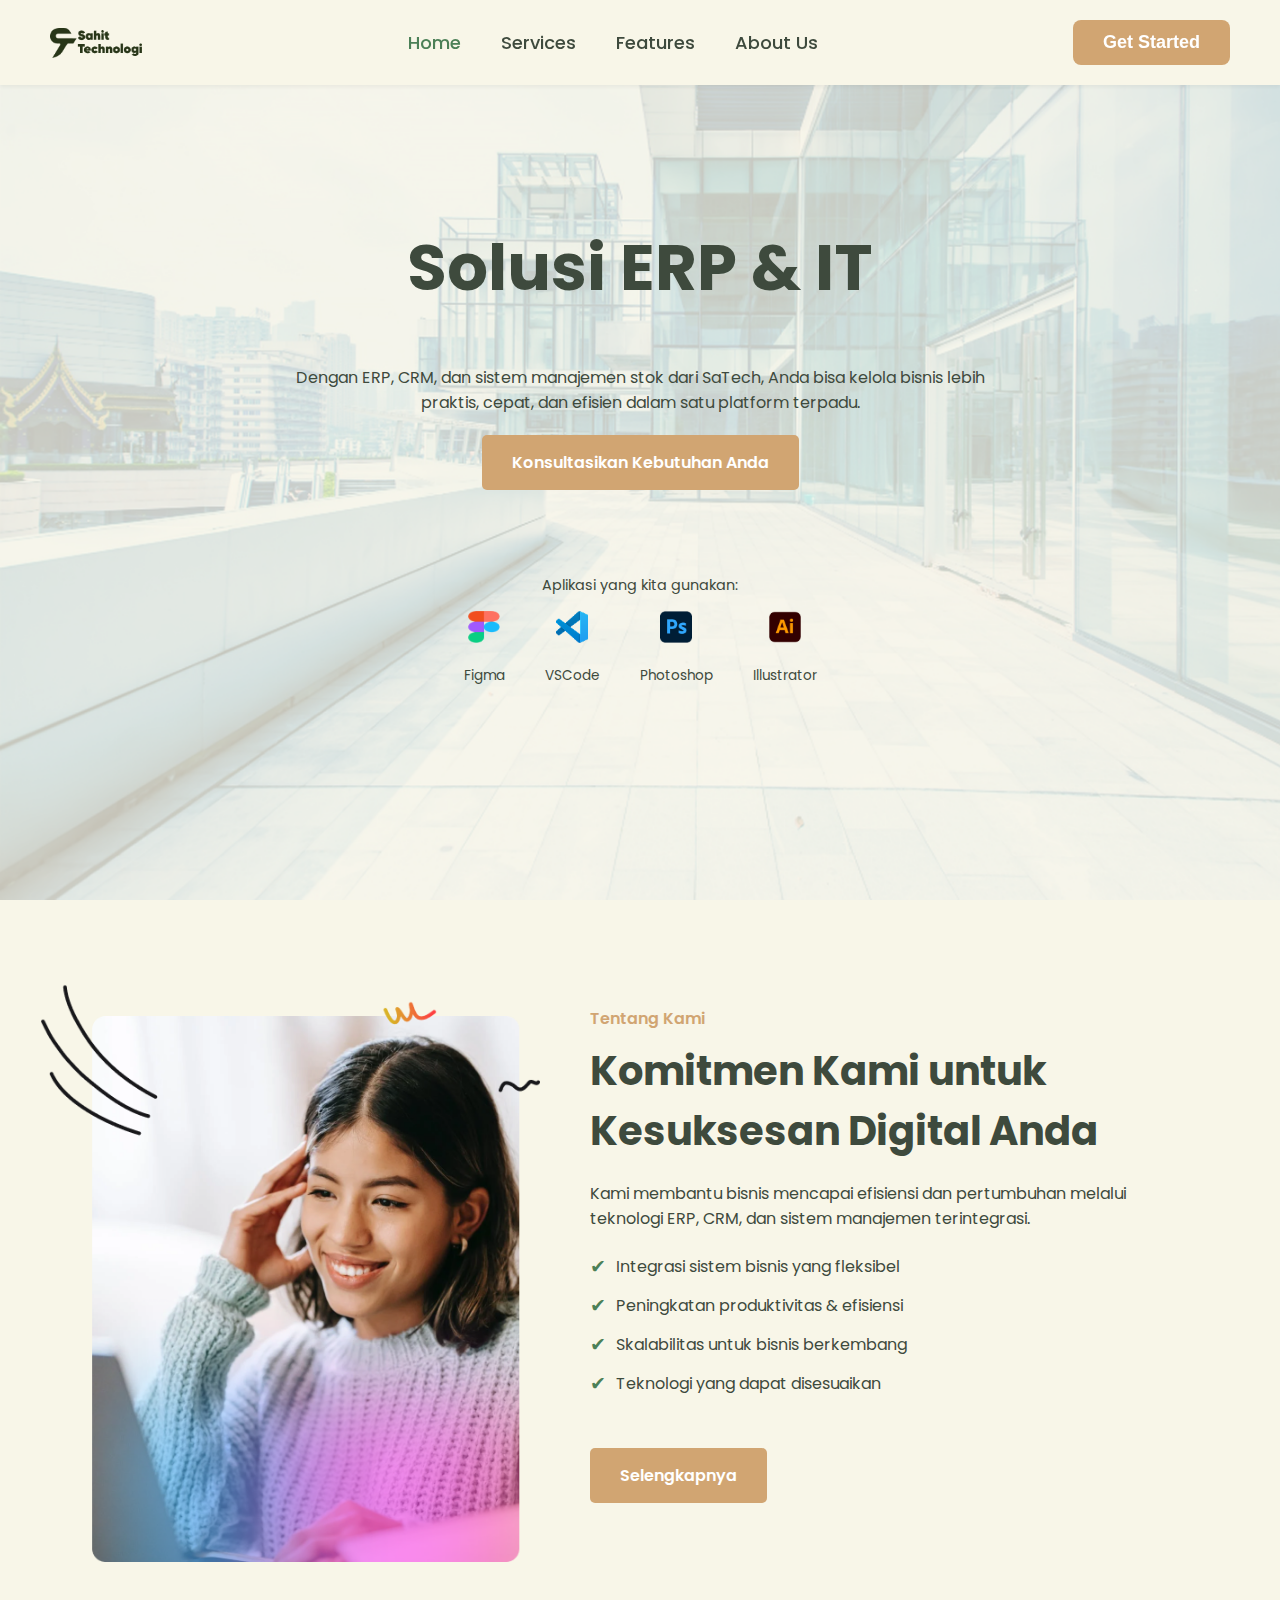
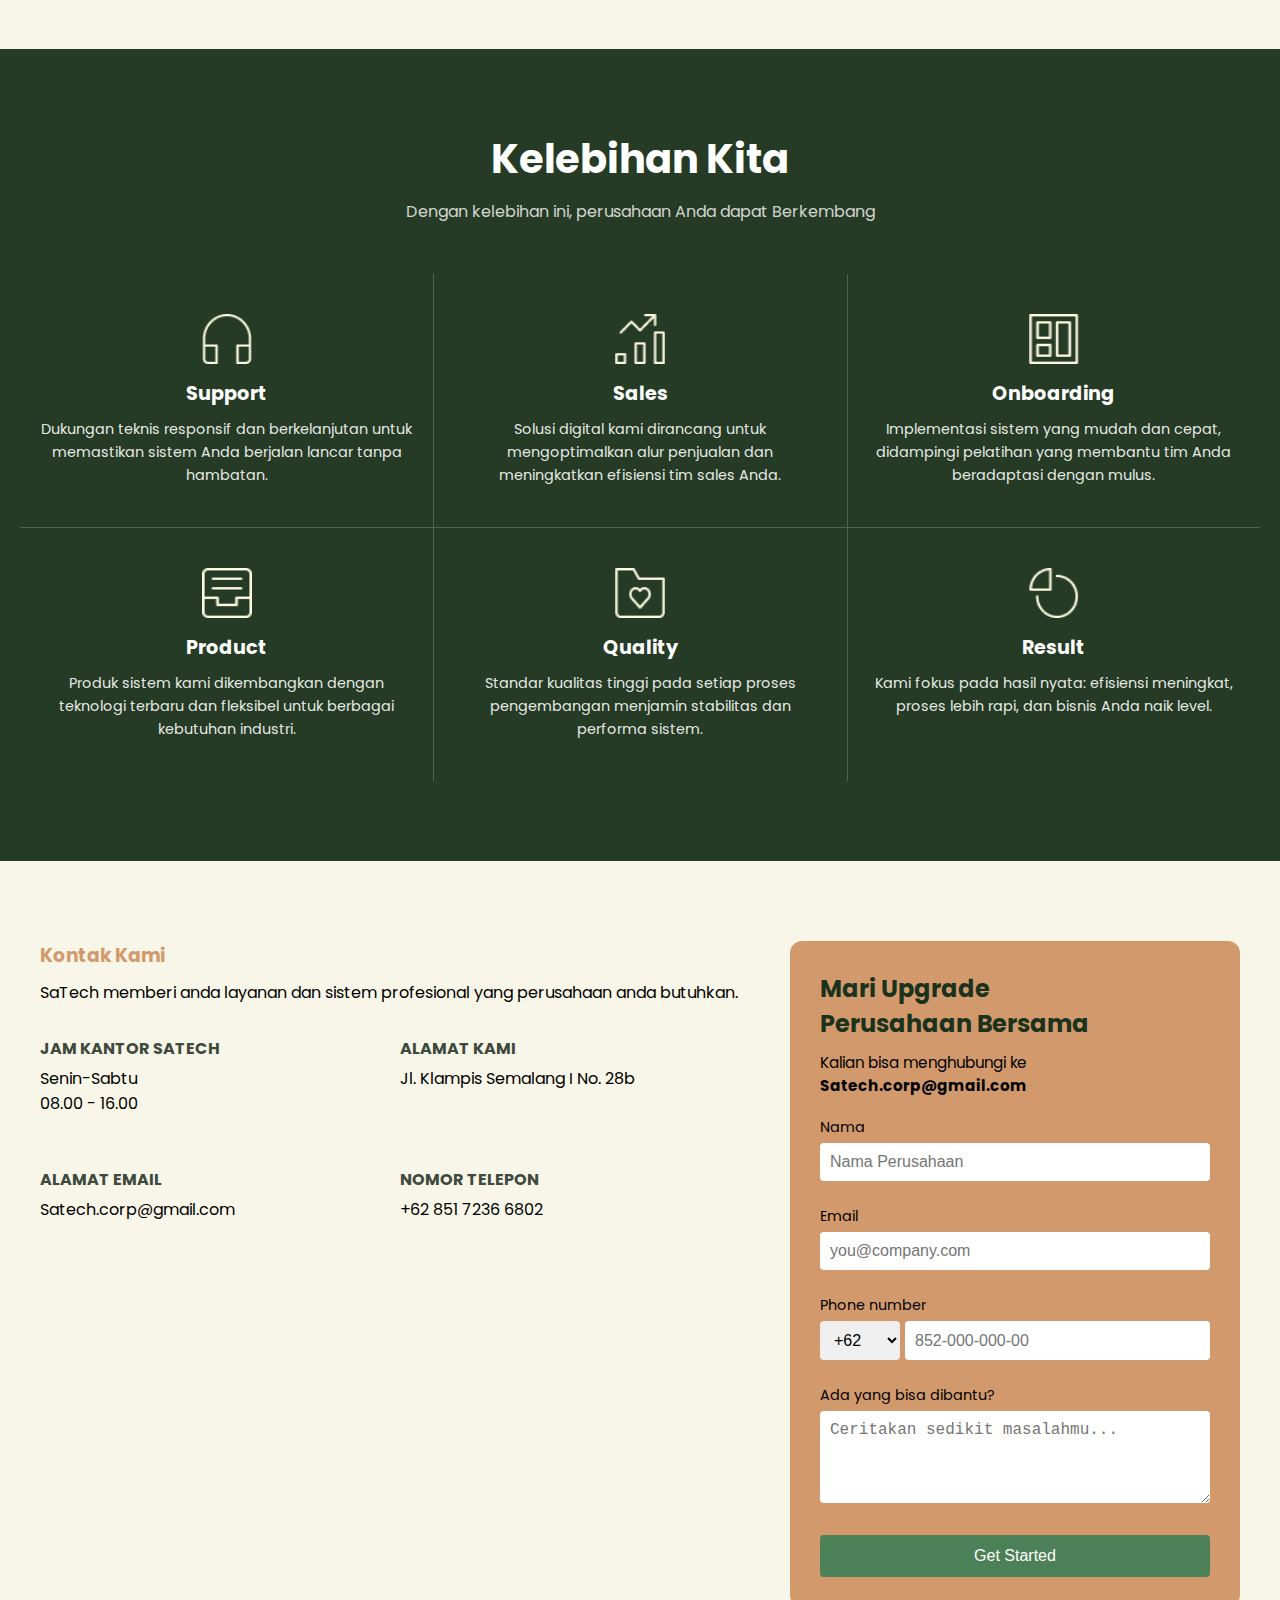
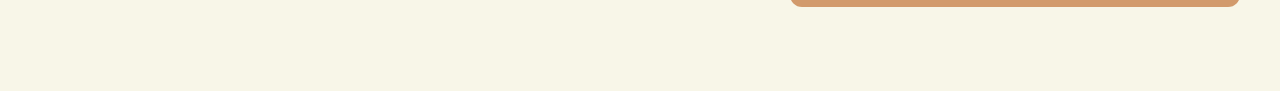
<file: docs/index.html>
<!DOCTYPE html>
<html lang="id">
<head>
    <meta charset="UTF-8">
    <meta name="viewport" content="width=device-width, initial-scale=1.0">
    <title>Sahit Technologi</title>
    <link rel="preconnect" href="https://fonts.googleapis.com">
    <link rel="preconnect" href="https://fonts.gstatic.com" crossorigin>
    <link href="https://fonts.googleapis.com/css2?family=Poppins:wght@400;500;700&display=swap" rel="stylesheet">
    <link rel="stylesheet" href="/HOME/css/home.css">
</head>

<body>
    <nav class="navbar">
        <div class="navbar-container">
            <div class="navbar-logo">
                <img src="/HOME/images/logo headbar.png" alt="Sahit Technologi Logo">
            </div>

            <ul class="navbar-menu">
                <li><a href="#" class="active"> Home </a></li>
                <li><a href="#"> Services </a></li>
                <li><a href="#"> Features </a></li>
                <li><a href="#"> About Us </a></li>
            </ul>
            <button class="get-started-btn"> Get Started </button>
        </div>
    </nav>

    <header class="hero-header">
    <div class="hero-content">
        <h1>Solusi ERP & IT</h1>
        <p>Dengan ERP, CRM, dan sistem manajemen stok dari SaTech, Anda bisa kelola bisnis lebih praktis, cepat, dan efisien dalam satu platform terpadu.</p>
        <a href="#" class="btn-consult">Konsultasikan Kebutuhan Anda</a>

        <div class="application-used">
            <span>Aplikasi yang kita gunakan:</span>
            <div class="app-icons">
                <div class="app-item">
                    <img src="/HOME/images/logo figma.png" alt="Figma Icon">
                    <span>Figma</span>
                </div>
            <div class="app-item">
                <img src="/HOME/images/logo vscode.png" alt="VSCode Icon">
                <span>VSCode</span>
            </div>
            <div class="app-item">
                <img src="/HOME/images/logo photoshop.png" alt="Photoshop Icon">
                <span>Photoshop</span>
            </div>
            <div class="app-item">
                <img src="/HOME/images/logo illustrator.png" alt="Illustrator Icon">
                <span>Illustrator</span>
            </div>
            </div>
        </div>
    </div>
    </header>

    <section class="about-section">
        <div class="about-container">
            <div class="about-image">
                <img src="/HOME/images/gambar tentang kami.png" alt="Tentang Kami">
            </div>

            <div class="about-text">
                <h4 class="about-subtitle"> Tentang Kami </h4>
                <h2 class="about-title"> Komitmen Kami untuk Kesuksesan Digital Anda </h2>
                <p class="about-description">
                    Kami membantu bisnis mencapai efisiensi dan pertumbuhan melalui teknologi ERP, CRM, dan sistem manajemen terintegrasi.
                </p>
                <ul class="about-list">
                    <li>Integrasi sistem bisnis yang fleksibel</li>
                    <li>Peningkatan produktivitas & efisiensi</li>
                    <li>Skalabilitas untuk bisnis berkembang</li>
                    <li>Teknologi yang dapat disesuaikan</li>
                </ul>
                <a href="#" class="btn-consult">Selengkapnya</a>
            </div>
        </div>
    </section>

    <section class="benefit-section">
        <h2 class="benefit-title">Kelebihan Kita</h2>
        <p class="benefit-subtitle">Dengan kelebihan ini, perusahaan Anda dapat Berkembang</p>

        <div class="benefit-grid">
            <div class="benefit-item">
                <img src="/HOME/images/headphones-3 1.png" alt="Support">
                <h4>Support</h4>
                <p>Dukungan teknis responsif dan berkelanjutan untuk memastikan sistem Anda berjalan lancar tanpa hambatan.</p>
            </div>
            <div class="benefit-item">
                <img src="/HOME/images/sales icon.png" alt="Sales">
                <h4>Sales</h4>
                <p>Solusi digital kami dirancang untuk mengoptimalkan alur penjualan dan meningkatkan efisiensi tim sales Anda.</p>
            </div>
            <div class="benefit-item">
                <img src="/HOME/images/onboarding icon.png" alt="Onboarding">
                <h4>Onboarding</h4>
                <p>Implementasi sistem yang mudah dan cepat, didampingi pelatihan yang membantu tim Anda beradaptasi dengan mulus.</p>
            </div>
            <div class="benefit-item">
                <img src="/HOME/images/product icon.png" alt="Product">
                <h4>Product</h4>
                <p>Produk sistem kami dikembangkan dengan teknologi terbaru dan fleksibel untuk berbagai kebutuhan industri.</p>
            </div>
            <div class="benefit-item">
                <img src="/HOME/images/qualiti icon.png" alt="Quality">
                <h4>Quality</h4>
                <p>Standar kualitas tinggi pada setiap proses pengembangan menjamin stabilitas dan performa sistem.</p>
            </div>
            <div class="benefit-item">
                <img src="/HOME/images/result icon.png" alt="Result">
                <h4>Result</h4>
                <p>Kami fokus pada hasil nyata: efisiensi meningkat, proses lebih rapi, dan bisnis Anda naik level.</p>
            </div>
        </div>
    </section>

    <section class="contact-section">
        <div class="contact-container">

            <div class="contact-info">
                <h3>Kontak Kami</h3>
                <p>SaTech memberi anda layanan dan sistem profesional yang perusahaan anda butuhkan.</p>

                <div class="info-grid">
                    <div>
                        <strong>JAM KANTOR SATECH</strong>
                        <p>Senin-Sabtu<br>08.00 - 16.00</p>
                    </div>
                    <div>
                        <strong>ALAMAT KAMI</strong>
                        <p>Jl. Klampis Semalang I No. 28b</p>
                    </div>
                    <div>
                        <strong>ALAMAT EMAIL</strong>
                    <p>Satech.corp@gmail.com</p>
                </div>
                <div>
                    <strong>NOMOR TELEPON</strong>
                    <p>+62 851 7236 6802</p>
                </div>
            </div>
        </div>

        <div class="contact-form">
            <h2>Mari Upgrade <br> Perusahaan Bersama</h2>
            <p>Kalian bisa menghubungi ke <strong>Satech.corp@gmail.com</strong></p>

            <form>
                <label>Nama</label>
                <input type="text" placeholder="Nama Perusahaan">

                <label>Email</label>
                <input type="email" placeholder="you@company.com">

                <label>Phone number</label>
                <div class="phone-input">
                    <select>
                        <option value="+62">+62</option>
                    </select>
                    <input type="text" placeholder="852-000-000-00">
                </div>

                <label>Ada yang bisa dibantu?</label>
                <textarea rows="4" placeholder="Ceritakan sedikit masalahmu..."></textarea>

                <button type="submit" class="btn-submit">Get Started</button>
            </form>
        </div>

        </div>
    </section>

                    </div>
                </div>
            </div>
        </div>
    </section>
</body>
</html>
</file>
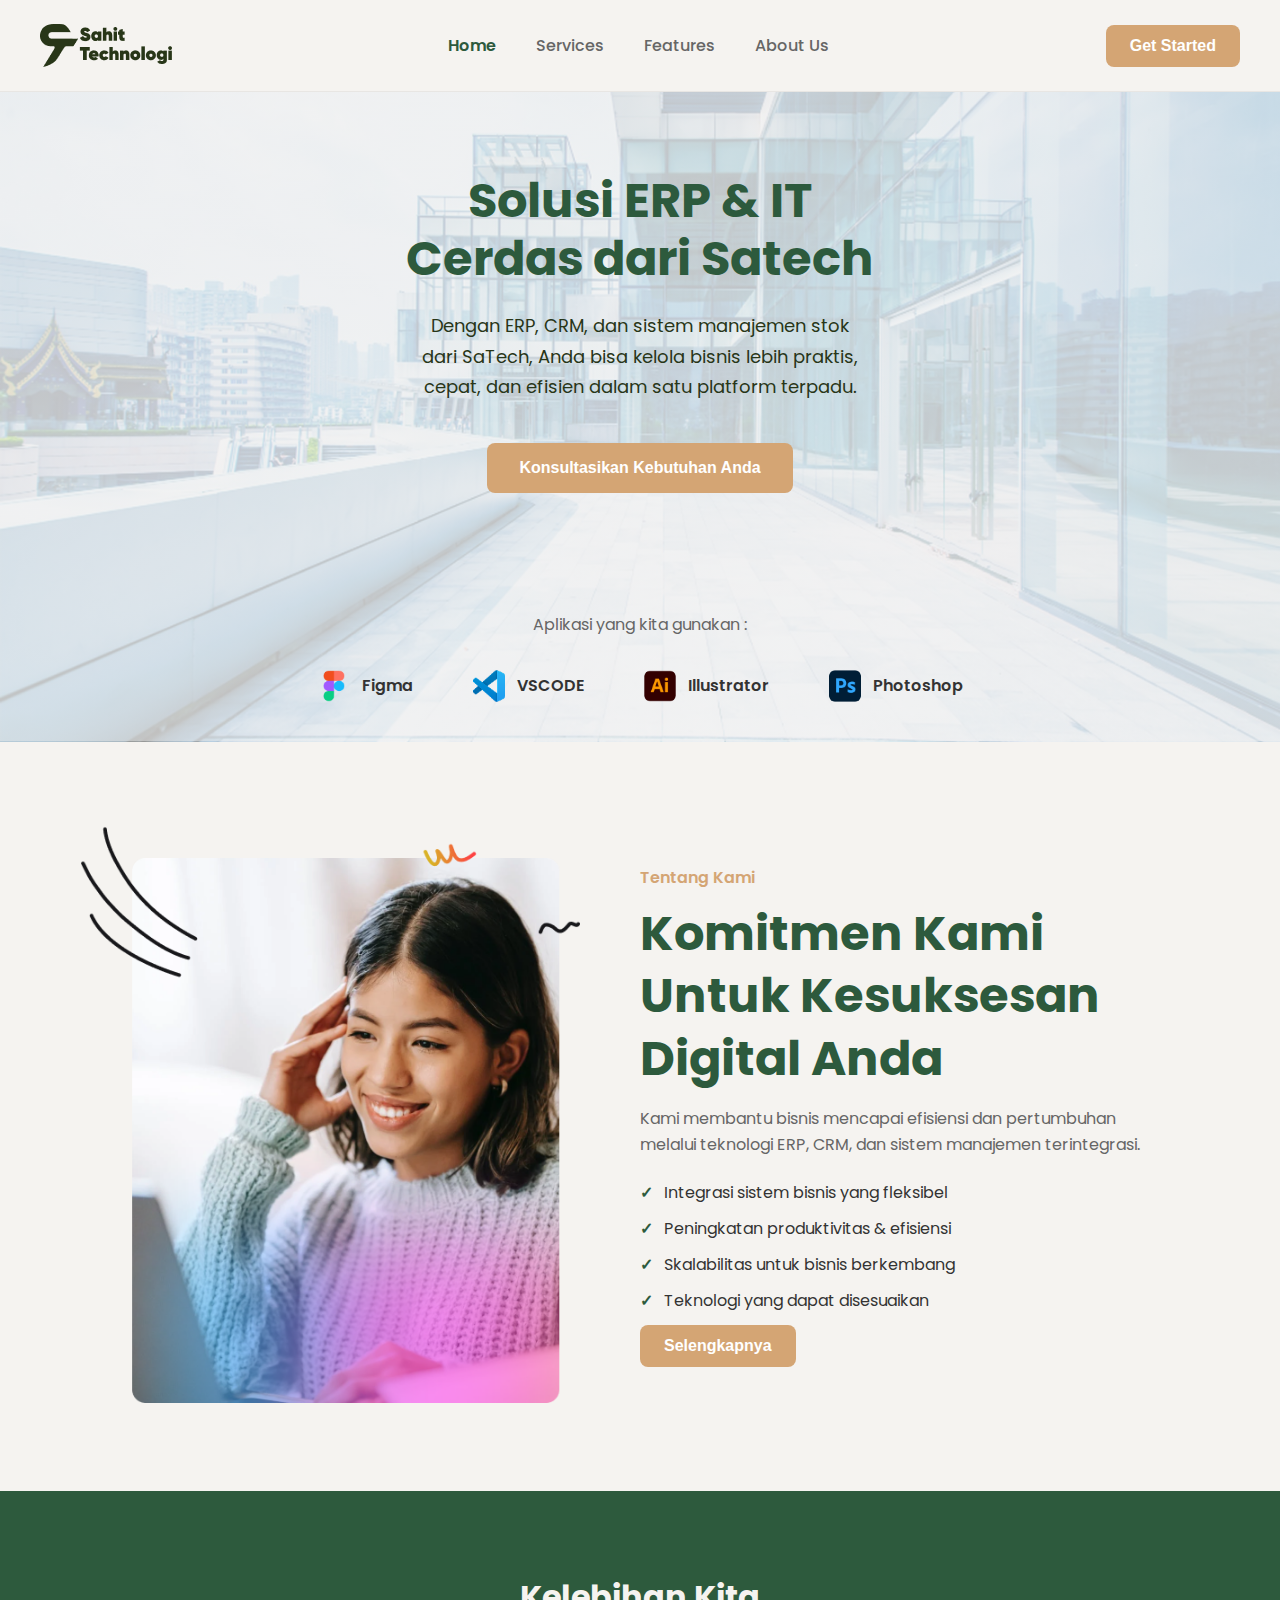
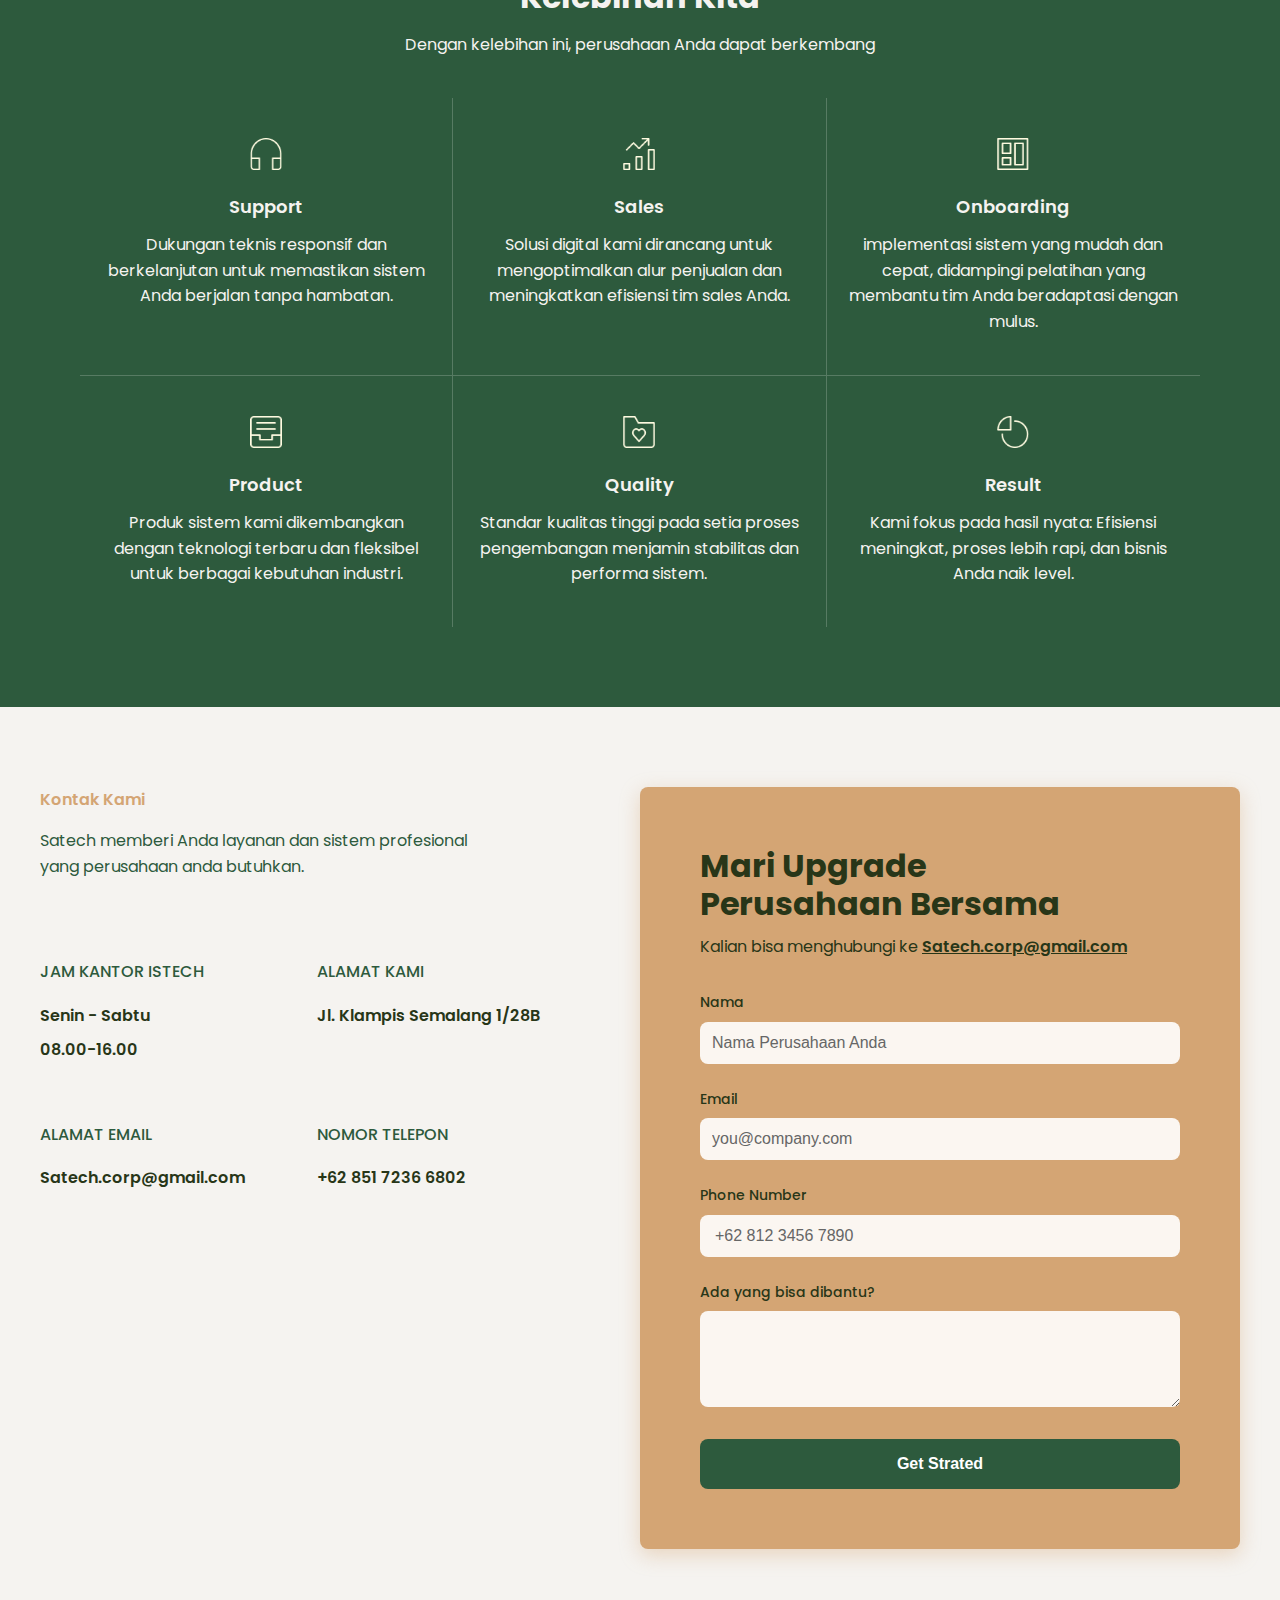
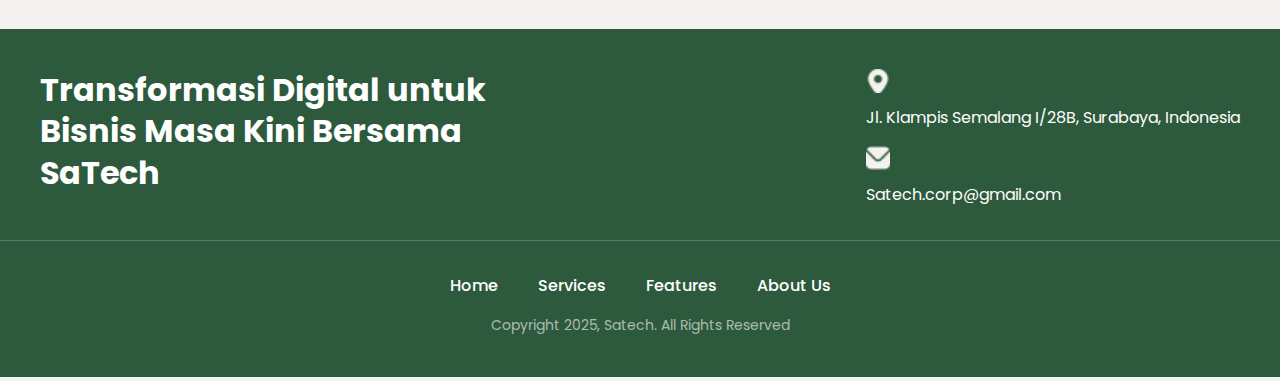
<file: HOME/home.html>
<!DOCTYPE html>
<html lang="id">
<head>
    <meta charset="UTF-8">
    <meta name="viewport" content="width=device-width, initial-scale=1.0">
    <title>Sahit Technologi</title>
    <link rel="stylesheet" href="home css.css">
    <link href="https://fonts.googleapis.com/css2?family=Poppins:wght@400;600;700&display=swap" rel="stylesheet">
</head>
<body>
    <!-- Header Section -->
    <header class="header">
        <div class="container">
            <!-- Logo -->
            <div class="logo">
                <img src="Logo-Sahit.png">
                <!-- <span class="logo-text">Sahit<br>Technologi</span> -->
            </div>
            
            <!-- Navigation Menu -->
            <nav class="nav">
                <ul class="nav-list">
                    <li class="nav-item"><a href="home.html" class="nav-link active">Home</a></li>
                    <li class="nav-item"><a href="/SERVICE/service.html" class="nav-link">Services</a></li>
                    <li class="nav-item"><a href="#" class="nav-link">Features</a></li>
                    <li class="nav-item"><a href="#" class="nav-link">About Us</a></li>
                </ul>
            </nav>
            
            <!-- CTA Button -->
            <div class="cta">
                <button class="btn-get-started">Get Started</button>
            </div>
        </div>
    </header>

    <section class="hero">
        <div class="hero-overplay"></div>
        <div class="container">
            <div class="hero-content">
                <h1 class="hero-title">
                    Solusi ERP & IT <br> Cerdas dari Satech
                </h1>
                <p class="hero-description"> 
                    Dengan ERP, CRM, dan sistem manajemen stok <br>
                    dari SaTech, Anda bisa kelola bisnis lebih praktis, <br>
                    cepat, dan efisien dalam satu platform terpadu.
                </p>

                <button class="btn-consultation">
                    Konsultasikan Kebutuhan Anda 
                </button>
            </div>
        </div>

        <!-- Application Section -->
        <div class="applications">
            <div class="container">
                <p class="applications-title"> Aplikasi yang kita gunakan :</p>
                <div class="applications-grid">
                    <div class="app-item">
                        <img src="FIG,A.png" alt="Figma Logo" class="app-icon">
                        <span class="app-name"> Figma </span>
                    </div>

                    <div class="app-item">
                        <img src="VSCODE.png" alt="VS Code" class="app-icon">
                        <span class="app-name"> VSCODE </span>
                    </div>

                    <div class="app-item">
                        <img src="illustrator.png" alt="Illustrator" class="app-icon">
                        <span class="app-name"> Illustrator </span>
                    </div>

                    <div class="app-item">
                        <img src="photoshop.png" alt="photoshop" class="app-icon">
                        <span class="app-name"> Photoshop </span>
                    </div>
                </div>
            </div>
        </div>
    </section>
    
    <section class="about">
        <div class="container about-container">
            <!-- Gambar -->
             <div class="about-image">
                <img src="Gambar-Tentang-Kami.png" alt="Tentang Kami">
             </div>

             <!-- Konten Teks -->
              <div class="about-content">
                <p class="section-subtitle">Tentang Kami</p>
                <h2 class="about-title">
                    Komitmen Kami <br> Untuk Kesuksesan <br> Digital Anda
                </h2>
                <p class="about-description">
                    Kami membantu bisnis mencapai efisiensi dan pertumbuhan melalui teknologi ERP, CRM, dan sistem manajemen terintegrasi.
                </p>
                <ul class="about-list">
                    <li> Integrasi sistem bisnis yang fleksibel </li>
                    <li> Peningkatan produktivitas & efisiensi </li>
                    <li> Skalabilitas untuk bisnis berkembang </li>
                    <li> Teknologi yang dapat disesuaikan </li>
                </ul>
                <button class="btn-learn-more">Selengkapnya</button>
              </div>
        </div>
    </section>

    <section class="section-kelebihan">
        <div class="container">
            <h2 class="title"> Kelebihan Kita </h2>
            <p class="subtitle"> Dengan kelebihan ini, perusahaan Anda dapat berkembang </p>

        <div class="kelebihan-grid with-divider">
            <div class="kelebihan-item">
                <img src="headphones-3 1.png" alt="support" class="icon">
                <h3>Support</h3>
                <p> Dukungan teknis responsif dan berkelanjutan untuk memastikan sistem Anda berjalan tanpa hambatan. </p>
            </div>

            <div class="kelebihan-item">
                <img src="chart-bar-33 1.png" alt="Sales" class="icon">
                <h3> Sales </h3>
                <p> Solusi digital kami dirancang untuk mengoptimalkan alur penjualan dan meningkatkan efisiensi tim sales Anda. </p>
            </div>

            <div class="kelebihan-item">
                <img src="board-2 1.png" alt="Onboarding" class="icon">
                <h3>Onboarding</h3>
                <p> implementasi sistem yang mudah dan cepat, didampingi pelatihan yang membantu tim Anda beradaptasi dengan mulus. </p>
            </div>

            <div class="kelebihan-item">
                <img src="archive-content 1.png" alt="Product" class="icon">
                <h3>Product</h3>
                <p>Produk sistem kami dikembangkan dengan teknologi terbaru dan fleksibel untuk berbagai kebutuhan industri. </p>
            </div>

            <div class="kelebihan-item">
                <img src="folder-favorite 1.png" alt="Product" class="icon">
                <h3>Quality</h3>
                <p>Standar kualitas tinggi pada setia proses pengembangan menjamin stabilitas dan performa sistem. </p>
            </div>

            <div class="kelebihan-item">
                <img src="chart-3 1.png" alt="Result" class="icon">
                <h3>Result</h3>
                <p> Kami fokus pada hasil nyata: Efisiensi meningkat, proses lebih rapi, dan bisnis Anda naik level.</p>
            </div>
        </div>
        </div>
    </section>

    <section class="contact-us">
        <div class="container contact-container">
            <div class="contact-info">
                <p class="section-subtitle">Kontak Kami </p>
                <p class="contact-description">
                    Satech memberi Anda layanan dan sistem profesional <br> yang perusahaan anda butuhkan.
                </p>

                <div class="info-grid">
                    <div class="info-item">
                        <p class="info-label"> JAM KANTOR ISTECH </p>
                        <p class="info-value"> Senin - Sabtu </p>
                        <p class="info-value"> 08.00-16.00 </p>
                    </div>
                    <div class="info-item">
                        <p class="info-label"> ALAMAT KAMI </p>
                        <p class="info-value"> Jl. Klampis Semalang 1/28B </p>
                    </div>
                    <div class="info-item">
                        <p class="info-label"> ALAMAT EMAIL </p>
                        <p class="info-value"> Satech.corp@gmail.com</p>
                    </div>
                    <div class="info-item">
                        <p class="info-label"> NOMOR TELEPON </p>
                        <P class="info-value"> +62 851 7236 6802</P>
                    </div>
                </div>
            </div>

            <div class="contact-form-card">
                <h2 class="form-title"> Mari Upgrade <br> Perusahaan Bersama </h2>
                <p class="form-subtitle"> Kalian bisa menghubungi ke <span class="email-highlight">Satech.corp@gmail.com</span></p>
                <form class="contact-form">
                    <div class="form-group">
                        <label for="nama"> Nama </label>
                        <input type="text" id="nama" placeholder="Nama Perusahaan Anda">
                    </div>

                    <div class="form-group">
                        <label for="email"> Email </label>
                        <input type="email" id="email" placeholder="you@company.com">
                    </div>
                    <div class="form-group">
                        <label for="phone"> Phone Number </label>
                        <div class="phone-input-group">
                            <input type="tel" id="phone" placeholder="+62 812 3456 7890">
                        </div>
                    </div>
                    <div class="form-group">
                        <label for="message"> Ada yang bisa dibantu? </label>
                        <textarea id="message" rows="4" placeholder="Ceritakan sedikit masalah Anda"> </textarea>
                    </div>
                    <button type="submit" class="btn-get-started-form"> Get Strated </button>
                </form>
            </div>
        </div>
    </section>

<footer class="footer">
    <div class="container footer-top">
        <div class="footer-left">
            <h2 class="footer-title">Transformasi Digital untuk Bisnis Masa Kini Bersama SaTech</h2>
        </div>
        <div class="footer-right">
            <div class="info-item">
                <img src="marker.png" alt="Lokasi" class="info-icon">
                <p>Jl. Klampis Semalang I/28B, Surabaya, Indonesia</p>
            </div>
            <div class="info-item">
                <img src="envelope.png" alt="Email" class="info-icon">
                <p>Satech.corp@gmail.com</p>
            </div>
        </div>
    </div>
    <hr class="footer-divider">
    <div class="container footer-bottom">
            <nav class="footer-nav">
                <ul class="nav-list">
                    <li class="nav-item"><a href="#" class="nav-link">Home</a></li>
                    <li class="nav-item"><a href="#" class="nav-link">Services</a></li>
                    <li class="nav-item"><a href="#" class="nav-link">Features</a></li>
                    <li class="nav-item"><a href="#" class="nav-link">About Us</a></li>
                </ul>
            </nav>
         <p class="copyright">Copyright 2025, Satech. All Rights Reserved</p>
     </div>
    </footer>
</body>
</html>
</file>
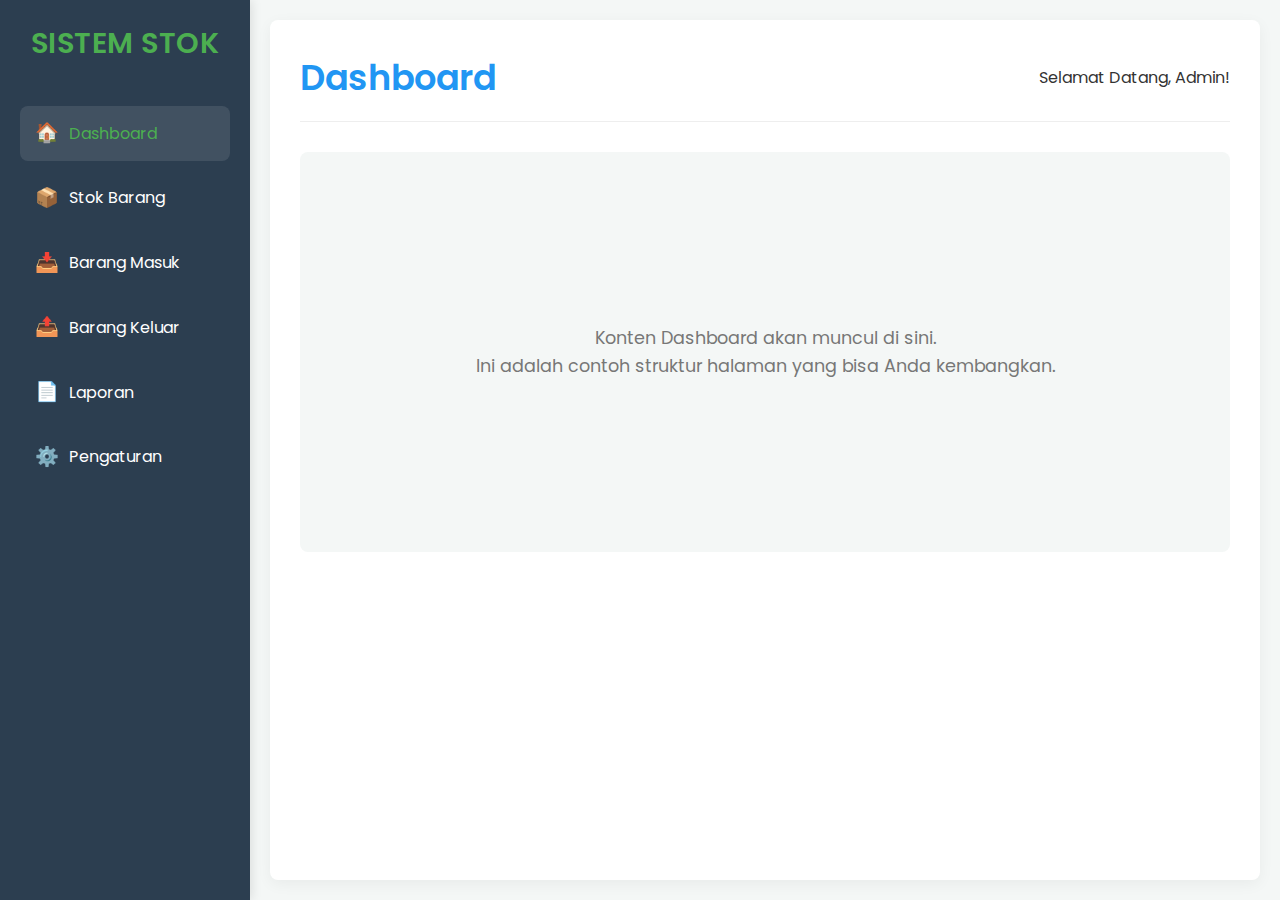
<file: New folder/1.HTML>
<!DOCTYPE html>
<html lang="id">
<head>
    <meta charset="UTF-8">
    <meta name="viewport" content="width=device-width, initial-scale=1.0">
    <title>Sistem Stok Gudang</title>
    <link href="https://fonts.googleapis.com/css2?family=Poppins:wght@300;400;600&display=swap" rel="stylesheet">
    <style>
        :root {
            --primary-color: #4CAF50; /* Hijau yang cerah */
            --secondary-color: #2196F3; /* Biru yang menarik */
            --text-color: #333;
            --light-bg: #f4f7f6;
            --dark-bg: #2c3e50; /* Warna gelap untuk sidebar */
            --white: #ffffff;
            --border-radius: 8px;
            --transition-speed: 0.3s ease;
        }

        * {
            box-sizing: border-box;
            margin: 0;
            padding: 0;
        }

        body {
            font-family: 'Poppins', sans-serif;
            line-height: 1.6;
            color: var(--text-color);
            background-color: var(--light-bg);
            display: flex;
            min-height: 100vh;
        }

        /* Sidebar Styling */
        .sidebar {
            width: 250px;
            background-color: var(--dark-bg);
            color: var(--white);
            padding: 20px;
            display: flex;
            flex-direction: column;
            box-shadow: 2px 0 10px rgba(0, 0, 0, 0.1);
            position: sticky;
            top: 0;
            height: 100vh; /* Memastikan sidebar setinggi viewport */
        }

        .sidebar .logo {
            font-size: 1.8em;
            font-weight: 600;
            text-align: center;
            margin-bottom: 40px;
            color: var(--primary-color);
            letter-spacing: 0.5px;
        }

        .sidebar nav ul {
            list-style: none;
        }

        .sidebar nav ul li {
            margin-bottom: 10px;
        }

        .sidebar nav ul li a {
            display: flex;
            align-items: center;
            padding: 12px 15px;
            color: var(--white);
            text-decoration: none;
            border-radius: var(--border-radius);
            transition: background-color var(--transition-speed), color var(--transition-speed);
        }

        .sidebar nav ul li a:hover,
        .sidebar nav ul li a.active {
            background-color: rgba(255, 255, 255, 0.1);
            color: var(--primary-color);
        }

        /* Icon placeholder - in a real app, you'd use icon libraries like FontAwesome */
        .sidebar nav ul li a::before {
            content: '📊'; /* Contoh ikon unicode */
            margin-right: 10px;
            font-size: 1.2em;
        }
        .sidebar nav ul li:nth-child(1) a::before { content: '🏠'; } /* Dashboard */
        .sidebar nav ul li:nth-child(2) a::before { content: '📦'; } /* Stok Barang */
        .sidebar nav ul li:nth-child(3) a::before { content: '📥'; } /* Barang Masuk */
        .sidebar nav ul li:nth-child(4) a::before { content: '📤'; } /* Barang Keluar */
        .sidebar nav ul li:nth-child(5) a::before { content: '📄'; } /* Laporan */
        .sidebar nav ul li:nth-child(6) a::before { content: '⚙️'; } /* Pengaturan */


        /* Main Content Styling */
        .main-content {
            flex-grow: 1;
            padding: 30px;
            background-color: var(--white);
            border-radius: var(--border-radius);
            margin: 20px;
            box-shadow: 0 4px 15px rgba(0, 0, 0, 0.05);
        }

        .main-content header {
            display: flex;
            justify-content: space-between;
            align-items: center;
            margin-bottom: 30px;
            padding-bottom: 15px;
            border-bottom: 1px solid #eee;
        }

        .main-content header h1 {
            font-size: 2.2em;
            color: var(--secondary-color);
            font-weight: 600;
        }

        .main-content .user-info {
            font-weight: 400;
            color: var(--text-color);
        }

        .main-content .content-area {
            background-color: var(--light-bg);
            padding: 25px;
            border-radius: var(--border-radius);
            min-height: 400px;
            display: flex;
            justify-content: center;
            align-items: center;
            color: #777;
            font-size: 1.1em;
            text-align: center;
        }

        /* Responsive adjustments */
        @media (max-width: 768px) {
            body {
                flex-direction: column;
            }

            .sidebar {
                width: 100%;
                height: auto;
                position: relative;
                box-shadow: 0 2px 10px rgba(0, 0, 0, 0.1);
            }

            .sidebar nav ul {
                display: flex;
                flex-wrap: wrap;
                justify-content: center;
            }

            .sidebar nav ul li {
                margin: 5px;
            }

            .sidebar nav ul li a {
                padding: 10px 12px;
                font-size: 0.9em;
            }

            .sidebar nav ul li a::before {
                margin-right: 5px;
            }

            .main-content {
                margin: 10px;
                padding: 20px;
            }

            .main-content header h1 {
                font-size: 1.8em;
            }
        }

        @media (max-width: 480px) {
            .sidebar .logo {
                font-size: 1.5em;
                margin-bottom: 20px;
            }

            .sidebar nav ul li a {
                padding: 8px 10px;
                font-size: 0.8em;
            }
            .sidebar nav ul li a::before {
                font-size: 1em;
            }
        }
    </style>
</head>
<body>
    <aside class="sidebar">
        <div class="logo">
            SISTEM STOK
        </div>
        <nav>
            <ul>
                <li><a href="#" class="active">Dashboard</a></li>
                <li><a href="#">Stok Barang</a></li>
                <li><a href="#">Barang Masuk</a></li>
                <li><a href="#">Barang Keluar</a></li>
                <li><a href="#">Laporan</a></li>
                <li><a href="#">Pengaturan</a></li>
            </ul>
        </nav>
    </aside>

    <main class="main-content">
        <header>
            <h1>Dashboard</h1>
            <div class="user-info">Selamat Datang, Admin!</div>
        </header>
        <section class="content-area">
            Konten Dashboard akan muncul di sini. <br> Ini adalah contoh struktur halaman yang bisa Anda kembangkan.
        </section>
    </main>
</body>
</html>
</file>
<file: HOME/css/home.css>
/* Variabel Warna */
:root {
    --bg-color: #f8f6e8; /*Warna background navbar*/
    --text-color: #3e4a3d; /*Warna teks link dan logo*/
    --button-bg-color: #d1a572; /*Warna background tombol*/
    --button-text-color: #ffffff; /*Warna teks tombol*/
    --button-hover-bg-color: #bfa580;
    --background-overlay: rgba(0, 0, 0, 0.2); /* Background Overlay*/
    --header-height:100vh; /* Full Viewport */
    --max-width:1440px;
}

/* Reset CSS dasar */
* {
    margin: 0;
    padding: 0;
    box-sizing: border-box;
}

body {
    font-family: 'Poppins', sans-serif;
    background-color: var(--bg-color);
}

.navbar {
    width: 100%;
    background-color: var(--bg-color);
    padding: 20px 0;
    box-shadow: 0 2px 4px rgba(0, 0, 0, 0.05);
    position: fixed;
    top: 0;
    left: 0;
    z-index: 999;
}

.navbar-container {
    max-width: 1440px;
    margin: 0 120px;
    display: flex;
    justify-content: space-between;
    align-items: center;
}

.navbar-logo {
    display: flex;
    align-items: center;
    font-size: 24px;
    font-weight: bold;
    color: var(--text-color);
}

.navbar-logo img {
    height: 30px;
    margin-right: 10px;
}

.navbar-menu {
    list-style: none;
    display: flex;
    gap: 40px;
}

.navbar-menu li a {
    text-decoration: none;
    color: var(--text-color);
    font-size: 18px;
    font-weight: 500;
    transition: 0.3s ease;
}

.navbar-menu li a:hover,
.navbar-menu li a.active {
    color: #4c8057;
}

.get-started-btn {
    background-color: var(--button-bg-color);
    color: var(--button-text-color);
    border: none;
    padding: 12px 30px;
    border-radius: 8px;
    font-size: 18px;
    font-weight: bold;
    cursor: pointer;
    transition: backgroun-color 0.3s ease;
}

.get-started-btn:hover {
    background-color: #bfa580;
}

@media (max-width:1560px) {
    .navbar-container {
        margin: 0 50px;
    }
}

@media (max-width: 1024px) {
    .navbar-container {
        flex-direction: column;
        align-items: flex-start;
    }

    .navbar-menu {
        flex-direction: column;
        gap: 15px;
        margin-top: 20px;
        width: 100%;
        text-align: center;
    }

    .navbar-menu li {
        width: 100%;
    }

    .navbar-menu li a {
        display: block;
        padding: 10px 0;
    }

    .get-started-btn {
        margin-top: 20px;
        width: 100%;
    }
}

/* Hero Header Section*/
.hero-header {
    width: 100%;
    height: var(--header-height);
    position: relative;
    display: flex;
    justify-content: center;
    align-items: center;
    text-align: center;
    color: #fff;
    padding: 20px;
    position: relative;
}

.hero-header::before {
    content: '';
    position: absolute;
    top: 0;
    left: 0;
    width: 100%;
    height: 100%;
    background: url(/HOME/images/background\ home.png);
    background-size: cover;
    z-index: 0;
}

.hero-content {
    margin-top: 50px;
    /*position: relative;*/
    z-index: 1;
    max-width: var(--max-width);
    width: 100%;
    padding: 0 20px;
    display: flex;
    flex-direction: column;
    align-items: center;
    text-align: center;
}

.hero-content h1 {
    font-size: clamp(2.5em, 5vw, 4.5em);
    color: var(--text-color);
    margin-bottom: 30px;
    max-width: 800px;
}

.hero-content p {
    color: var(--text-color);
    max-width: 700px;
    margin-top: 20px;
}

.btn-consult {
    display: inline-block;
    background-color: var(--button-bg-color);
    color: white;
    padding: 15px 30px;
    border-radius: 5px;
    text-decoration: none;
    font-weight: 600;
    transition: background-color 0.3s ease;
    margin-top: 20px; 
    margin-bottom: 40px;
}

.btn-consult:hover {
    background-color: var(--button-hover-bg-color);
}

.application-used {
    margin-top: 30px;
    color: var(--text-color);
    font-size: 0.9rem;
    display: flex;
    flex-direction: column;
    align-items: center;
    width: 100%;
    padding-bottom: 40px;
}

.application-used span {
    margin-top: 15px;
    margin-bottom: 5px;
}

.app-icons {
    display: flex;
    justify-content: center;
    gap: 40px;
    flex-wrap: wrap;
}

.app-item {
    display: flex;
    flex-direction: column;
    align-items: center;
    color: var(--text-color);
    font-size: 0.85rem;
}

.app-item img {
    width: 32px;
    height: 32px;
    margin-top: 10px;
    margin-bottom: 8px;
}

@media (max-width: 480px) {
    .header-content {
        padding: 0 15px;
    }

    .header-content h1 {
        font-size: clamp(1.8rem, 10vw, 3rem);
    }

    .header-content p {
        font-size: clamp(0.85rem, 3vw, 1rem);
    }

    .btn-consult {
        padding: 10px 20px;
        font-size: 0.85rem;
    }

    .application-used {
        padding-bottom: 20px;
    }

    .app-icons {
        gap: 15px;
    }
}

/*Edit About*/
.about-section {
    background-color: var(--bg-color);
    padding: 80px 20px;
    display: flex;
    justify-content: center;
}

.about-container {
    max-width: 1200px;
    width: 100%;
    display: flex;
    flex-wrap: wrap;
    align-items: center;
    gap: 50px;
}

.about-image img {
    width: 100%;
    max-width: 500px;
    border-radius: 10px;
}

.about-text {
    flex: 1;
    max-width: 550px;
}

.about-subtitle {
    color: var(--button-bg-color);
    font-weight: 600;
    margin-bottom: 10px;
}

.about-title {
    font-size: 2.5rem;
    font-weight: bold;
    color: var(--text-color);
    margin-bottom: 20px;
}

.about-description {
    font-size: 1rem;
    margin-bottom: 20px;
    line-height: 1.6;
    color: var(--text-color);
}


.about-list {
    list-style: none;
    padding: 0;
    margin-bottom: 30px;
}

.about-list li {
    margin-bottom: 10px;
    display: flex;
    align-items: center;
    color: var(--text-color);
}

.about-list li::before {
    content: '\2714';
    color: #4c8057;
    font-size: 1.2rem;
    margin-right: 10px;
}

@media (max-width: 768px) {
    .about-container {
        flex-direction: column;
        text-align: center;
    }

    .about-text {
        max-width: 100%;
    }
}

/* Edit Benefit */
.benefit-section {
    background-color: #263b25;
    padding: 80px 20px;
    text-align: center;
    color: #ffffff;
}

.benefit-title {
    font-size: 2.5rem;
    font-weight: bold;
    margin-bottom: 10px;
}

.benefit-subtitle {
    font-size: 1rem;
    color: rgba(255, 255, 255, 0.8);
    margin-bottom: 50px;
}

.benefit-grid {
    display: grid;
    grid-template-columns: repeat(3, 1fr);
}

.benefit-item {
    padding: 40px 20px;
    display: flex;
    flex-direction: column;
    align-items: center;
    text-align: center;
    color: #ffffff;
    border-left: 1px solid rgba(255, 255, 255, 0.2);
    border-top: 1px solid rgba(255, 255, 255, 0.2);
}

/* Hilangkan border di item paling kiri */
.benefit-item:nth-child(3n + 1) {
    border-left: none;
}

/* Hilangkan border di item baris pertama */
.benefit-item:nth-child(-n+3) {
    border-top: none;
}

.benefit-item img {
    width: 50px;
    height: 50px;
    margin-bottom: 15px;
}

.benefit-item h4 {
    font-size: 1.2rem;
    margin-bottom: 10px;
    color: #ffffff;
}

.benefit-item p {
    font-size: 0.9rem;
    color: rgba(255, 255, 255, 0.9);
    line-height: 1.6;
}

/* Responsive */
@media (max-width: 900px) {
    .benefit-grid {
        grid-template-columns: repeat(2, 1fr);
    }
}

@media (max-width: 600px) {
    .benefit-grid {
        grid-template-columns: 1fr;
    }
}

@media (max-width: 900px) {
    .benefit-grid {
        grid-template-columns: repeat(2, 1fr);
    }

    .benefit-item {
        border-left: 1px solid rgba(255, 255, 255, 0.2);
        border-top: 1px solid rgba(255, 255, 255, 0.2);
    }

    /* Hilangkan border kiri di kolom pertama */
    .benefit-item:nth-child(2n + 1) {
        border-left: none;
    }

    /* Hilangkan border atas di baris pertama */
    .benefit-item:nth-child(-n+2) {
        border-top: none;
    }
}

@media (max-width: 600px) {
    .benefit-grid {
        grid-template-columns: 1fr;
    }

    .benefit-item {
        border-left: none;
        border-top: 1px solid rgba(255, 255, 255, 0.2);
    }

    .benefit-item:first-child {
        border-top: none;
    }
}

/*Edit Contact*/
.contact-section {
    background-color: #f8f6e8;
    padding: 80px 20px;
    display: flex;
    justify-content: center;
}

.contact-container {
    max-width: 1200px;
    width: 100%;
    display: flex;
    flex-wrap: wrap;
    gap: 50px;
}

.contact-info {
    flex: 1;
    min-width: 300px;
}

.contact-info h3 {
    color: #d29a6c;
    margin-bottom: 10px;
}

.contact-info p {
    margin-bottom: 30px;
    line-height: 1.6;
}

.info-grid {
    display: grid;
    grid-template-columns: repeat(2, 1fr);
    gap: 20px;
}

.info-grid strong {
    display: block;
    color: #3e4a3d;
    margin-bottom: 5px;
}

.contact-form {
    background-color: #d29a6c;
    padding: 30px;
    border-radius: 12px;
    flex: 1;
    min-width: 320px;
    max-width: 450px;
}

.contact-form h2 {
    margin-bottom: 10px;
    color: #1b321d;
}

.contact-form p {
    font-size: 0.95rem;
    margin-bottom: 20px;
}

.contact-form label {
    display: block;
    margin-top: 15px;
    margin-bottom: 5px;
    font-size: 0.9rem;
}

.contact-form input,
.contact-form textarea,
.contact-form select {
    width: 100%;
    padding: 10px;
    border: none;
    border-radius: 4px;
    font-size: 1rem;
    margin-bottom: 10px;
}

.phone-input {
    display: flex;
    gap: 5px;
}

.phone-input select {
    flex: 0 0 80px;
}

.phone-input input {
    flex: 1;
}

.btn-submit {
    background-color: #4c8057;
    color: #fff;
    border: none;
    padding: 12px 24px;
    border-radius: 4px;
    cursor: pointer;
    font-size: 1rem;
    width: 100%;
    margin-top: 15px;
}

@media (max-width: 768px) {
    .contact-container {
        flex-direction: column;
        align-items: center;
    }
}
</file>
<file: HOME/home css.css>
/* CSS Variables */
:root {
    /* Colors */
    --primary-green: #2d5a3d;
    --primary-green-hover: #283618;
    --primary-orange: #d4a574;
    --primary-orange-hover: #c19660;
    --bg-cream: #f5f3f0;
    --text-dark: #333;
    --text-gray: #666;
    --white: #ffffff;
    
    /* Spacing */
    --spacing-xs: 8px;
    --spacing-sm: 12px;
    --spacing-md: 16px;
    --spacing-lg: 24px;
    --spacing-xl: 32px;
    --spacing-2xl: 40px;
    --spacing-3xl: 60px;
    --spacing-4xl: 80px;
    
    /* Font Sizes */
    --font-sm: 14px;
    --font-base: 16px;
    --font-lg: 18px;
    --font-xl: 32px;
    --font-2xl: 48px;
    
    /* Border Radius */
    --radius: 8px;
    
    /* Shadows */
    --shadow-sm: 0 4px 12px rgba(212, 165, 116, 0.3);
    --shadow-md: 0 6px 20px rgba(212, 165, 116, 0.4);
    
    /* Container */
    --max-width: 1440px;
    --container-padding: 40px;
}

/* Reset dan Base Styles */
* {
    margin: 0;
    padding: 0;
    box-sizing: border-box;
}

body {
    font-family: 'Poppins', sans-serif;
    background-color: var(--bg-cream);
    color: var(--text-dark);
    line-height: 1.6;
}

/* Container */
.container {
    max-width: var(--max-width);
    margin: 0 auto;
    padding: 0 var(--container-padding);
    width: 100%;
}

/* Header Styles */
.header {
    background-color: var(--bg-cream);
    padding: var(--spacing-lg) 0;
    border-bottom: 1px solid rgba(0,0,0,0.05);
}

.header .container {
    display: flex;
    align-items: center;
    justify-content: space-between;
}

/* Logo Styles */
.logo {
    display: flex;
    align-items: center;
    gap: var(--spacing-sm);
}

.logo-image {
    width: var(--spacing-2xl);
    height: var(--spacing-2xl);
    object-fit: contain;
}

.logo-text {
    font-size: var(--font-lg);
    font-weight: 700;
    color: var(--primary-green);
    line-height: 1.2;
}

/* Navigation Styles */
.nav-list {
    display: flex;
    list-style: none;
    gap: var(--spacing-2xl);
    align-items: center;
}

.nav-link {
    text-decoration: none;
    color: var(--text-gray);
    font-size: var(--font-base);
    font-weight: 500;
    transition: color 0.3s ease;
    position: relative;
}

.nav-link:hover {
    color: var(--primary-green);
}

.nav-link.active {
    color: var(--primary-green);
    font-weight: 600;
}

/* CTA Button Styles */
.btn-get-started {
    background-color: var(--primary-orange);
    color: var(--white);
    border: none;
    padding: var(--spacing-sm) var(--spacing-lg);
    border-radius: var(--radius);
    font-size: var(--font-base);
    font-weight: 600;
    cursor: pointer;
    transition: all 0.3s ease;
}

.btn-get-started:hover {
    background-color: var(--primary-orange-hover);
    transform: translateY(-1px);
    box-shadow: var(--shadow-sm);
}

/* Hero Section */
.hero {
    background: linear-gradient(rgba(240, 240, 240, 0.8), rgba(240, 240, 240, 0.8)), 
                url(Gambar-Header.png);
    background-size: cover;
    background-position: center;
    background-repeat: no-repeat;
    min-height: 70vh;
    position: relative;
    display: flex;
    flex-direction: column;
    justify-content: center;
    align-items: center;
}

/* Jika ada background image, uncomment ini dan ganti path */
/*
.hero {
    background-image: url('hero-bg.jpg');
    background-size: cover;
    background-position: center;
    background-repeat: no-repeat;
}

.hero::before {
    content: '';
    position: absolute;
    top: 0;
    left: 0;
    right: 0;
    bottom: 0;
    background: rgba(255, 255, 255, 0.85);
    z-index: 1;
}
*/

.hero-content {
    position: relative;
    z-index: 2;
    text-align: center;
    padding: var(--spacing-4xl) 0;
    max-width: 800px;
    margin: 0 auto;
}

.hero-title {
    font-size: var(--font-2xl);
    font-weight: 700;
    color: var(--primary-green);
    margin-bottom: var(--spacing-lg);
    line-height: 1.2;
}

.hero-description {
    font-size: var(--font-lg);
    color: var(--primary-green-hover);
    margin-bottom: var(--spacing-2xl);
    line-height: 1.7;
    max-width: 600px;
    margin-left: auto;
    margin-right: auto;
    margin-bottom: var(--spacing-2xl);
}

.btn-consultation {
    background-color: var(--primary-orange);
    color: var(--white);
    border: none;
    padding: var(--spacing-md) var(--spacing-xl);
    border-radius: var(--radius);
    font-size: var(--font-base);
    font-weight: 600;
    cursor: pointer;
    transition: all 0.3s ease;
}

.btn-consultation:hover {
    background-color: var(--primary-orange-hover);
    transform: translateY(-2px);
    box-shadow: var(--shadow-md);
}

/* Applications Section */
.applications {
    padding: var(--spacing-2xl) 0;
    position: relative;
    z-index: 2;
    margin-top: -1px;
}

.applications-title {
    text-align: center;
    font-size: var(--font-base);
    color: var(--text-gray);
    margin-bottom: var(--spacing-xl);
}

.applications-grid {
    display: flex;
    justify-content: center;
    gap: var(--spacing-3xl);
    align-items: center;
}

.app-item {
    display: flex;
    align-items: center;
    gap: var(--spacing-sm);
}

.app-icon {
    width: var(--spacing-xl);
    height: var(--spacing-xl);
    border-radius: 6px;
    display: flex;
    align-items: center;
    justify-content: center;
    font-weight: bold;
    color: white;
    font-size: 12px;
}

.figma-icon {
    background: linear-gradient(45deg, #f24e1e, #ff7262);
}

.figma-icon::before {
    content: 'F';
}

.vscode-icon {
    background: linear-gradient(45deg, #007acc, #0e639c);
}

.vscode-icon::before {
    content: '</>';
    font-size: 10px;
}

.illustrator-icon {
    background: linear-gradient(45deg, #ff9a00, #ffb84d);
}

.illustrator-icon::before {
    content: 'Ai';
    font-size: 10px;
}

.photoshop-icon {
    background: linear-gradient(45deg, #31a8ff, #0078d4);
}

.photoshop-icon::before {
    content: 'Ps';
    font-size: 10px;
}

.app-name {
    font-size: var(--font-base);
    font-weight: 600;
    color: var(--text-dark);
}

/* About Section */
.about {
    background-color: var(--bg-cream);
    padding: var(--spacing-4xl) 0;
    text-align: left;
}

.about-container {
    display: flex;
    align-items: center;
    justify-content: center;
    gap: var(--spacing-3xl);
    max-width: 1200px;
    margin: 0 auto;
    flex-wrap: wrap;
}

.about-image img {
    width: 100%;
    max-width: 500px;
    height: auto;
    border-radius: var(--radius);

}

.about-content {
    flex: 1;
    min-width: 280px;
}

.section-subtitle {
    color: var(--primary-orange);
    font-weight: 600;
    margin-bottom: var(--spacing-sm);
    font-size: var(--font-base);
}

.about-title {
    font-size: var(--font-2xl);
    font-weight: 700;
    color: var(--primary-green);
    line-height: 1.3;
    margin-bottom: var(--spacing-md);
}

.about-description {
    font-size: var(--font-base);
    color: var(--text-gray);
    margin-bottom: var(--spacing-lg);
    line-height: 1.6;
    max-width: 500px;
}

.about-list {
    list-style: none;
    margin-bottom: var(--spacing-xl);
    padding: 0;
    margin: 0;
}

.about-list li {
    position: relative;
    padding-left: 24px;
    font-size: var(--font-base);
    color: var(--text-dark);
    margin-bottom: var(--spacing-sm);
    line-height: 1.5;
}

.about-list li::before {
    content: '\2713';
    position: absolute;
    left: 0;
    top: 0;
    color: var(--primary-green);
    font-weight: bold;
}

/* Tombol Selengkapnya */
.btn-learn-more {
    background-color: var(--primary-orange);
    color: var(--white);
    border: none;
    padding: var(--spacing-sm) var(--spacing-lg);
    border-radius: var(--radius);
    font-size: var(--font-base);
    font-weight: 600;
    cursor: pointer;
    transition: all 0.3s ease;
}

.btn-learn-more:hover {
    background-color: var(--primary-orange-hover);
    transform: translateY(-2px);
    box-shadow: var(--shadow-md);
}

/* Section Kelebihan Kita */
.section-kelebihan {
    background-color: var(--primary-green);
    color: var(--bg-cream);
    padding: 80px 20px;
}

.section-kelebihan .container {
    max-width: 1200px;
    margin: 0 auto;
    text-align: center;
}

.section-kelebihan .title {
    font-size: var(--font-xl);
    font-weight: bold;
    margin-bottom: 10px;
}

.section-kelebihan .subtitle {
    font-size: var(--font-base);
    color: var(--bg-cream);
    margin-bottom: 40px;
}

.kelebihan-grid {
  display: grid;
  grid-template-columns: repeat(3, 1fr);
}

.kelebihan-item {
  position: relative;
  padding: 40px 20px;
  border-right: 1px solid rgba(255, 255, 255, 0.2);
  border-bottom: 1px solid rgba(255, 255, 255, 0.2);
}

.kelebihan-item:nth-child(3n) {
  border-right: none;
}

.kelebihan-grid > :nth-last-child(-n + 3) {
  border-bottom: none;
}

.kelebihan-item .icon {
    width: 32px;
    height: 32px;
    margin-bottom: 16px;
}

.kelebihan-item h3 {
    font-size: 18px;
    font-weight: 600;
    margin-bottom: 10px;
}

.kelebihan-item p {
    font-size: var(--font-base);
    color: var(--bg-cream);
    line-height: 1.6;
}

.contact-us {
    background-color: var(--bg-cream);
    padding: var(--spacing-4xl) 0;
}

.contact-container {
    display: flex;
    justify-content: space-between;
    gap: var(--spacing-3xl);
    align-items: flex-start;
    flex-wrap: wrap;
}

.contact-info {
    flex: 1;
    min-width: 300px;
    max-width: 500px;
}

.contact-info .section-subtitle {
    text-align: left;
    margin-bottom: var(--spacing-md)
}

.contact-description {
    font-size: var(--font-base);
    color: var(--primary-green);
    line-height: 1.6;
    margin-bottom: var(--spacing-4xl);
}

.info-grid {
    display: grid;
    grid-template-columns: 1fr 1fr;
    gap: var(--spacing-3xl) var(--spacing-3xl)
}

.info-item {
    display: flex;
    flex-direction: column;
    gap: var(--spacing-md);
}

.info-label {
    font-size: var(--font-sm);
    color: var(--primary-green);
    font-weight: 500;
    margin-bottom: var(--spacing-xs);
    text-transform: uppercase;
    text-align: left;
}

.info-value {
    font-size: var(--font-base);
    color: var(--text-dark);
    line-height: 1.4;
    font-weight: 600;
    color: var(--primary-green-hover);
    text-align: left;
    white-space: nowrap;
}

.contact-form-card {
    background-color: var(--primary-orange);
    border-radius: var(--radius);
    padding: var(--spacing-3xl);
    flex: 1;
    min-width: 300px;
    max-width: 600px;
    color: var(--primary-green-hover);
    box-shadow: var(--shadow-md);
}

.contact-form-card .form-title {
    font-size: var(--font-xl);
    font-weight: 700;
    margin-bottom: var(--spacing-sm);
    line-height: 1.2;
}

.contact-form-card .form-subtitle {
    font-size: var(--font-base);
    margin-bottom: var(--spacing-xl);
    line-height: 1.5;
}

.contact-form-card .email-highlight {
    font-weight: 600;
    text-decoration: underline;
}

.contact-form .form-group {
    margin-bottom: var(--spacing-lg);
}

.contact-form label {
    display: block;
    font-size: var(--font-sm);
    margin-bottom: var(--spacing-xs);
    color: var(--primary-green-hover);
    font-weight: 500;
}

.contact-form input[type="text"],
.contact-form input[type="email"],
.contact-form input[type="tel"],
.contact-form textarea {
    width: 100%;
    padding: var(--spacing-sm);
    border: none;
    border-radius: var(--radius);
    font-size: var(--font-base);
    color: var(--text-dark);
    background-color: rgba(255, 255, 255, 0.9);
}

.contact-form input::placeholder,
.contact-form textarea::placeholder {
    color: var(--text-gray);
}

.contact-form textarea {
    resize: vertical;
}

.phone-input-group {
    display: flex;
    gap: var(--spacing-sm);
}

.phone-input-group select {
    padding: var(--spacing-sm);
    border: none;
    border-radius: var(--radius);
    font-size: var(--font-base);
    color: var(--text-dark);
    background-color: rgba(255, 255, 255, 0.9);
    appearance: none; /* Remove default arrow */
    -webkit-appearance: none;
    -moz-appearance: none;
    background-image: url('data:image/svg+xml;charset=US-ASCII,%3Csvg%20xmlns%3D%22http%3A%2F%2Fwww.w3.org%2F2000%2Fsvg%22%20width%3D%22292.4%22%20height%3D%22292.4%22%3E%3Cpath%20fill%3D%22%23000000%22%20d%3D%22M287%2069.4a17.6%2017.6%200%200%200-13-5.4H18.4c-6.5%200-12.3%203.2-16.2%208.1-3.9%204.9-4.8%2011.5-2.4%2017.4l130.2%20178.6c3.2%204.4%208.3%206.7%2013.5%206.7s10.3-2.2%2013.5-6.7L289.4%2087.6c2.4-5.9%201.5-12.5-2.4-17.4z%22%2F%3E%3C%2Fsvg%3E');
    background-repeat: no-repeat;
    background-position: right 8px center;
    background-size: 12px;
    padding-right: 30px; /* Make space for the custom arrow */
}

.phone-input-group input[type="tel"] {
    width: 100%;
    padding: var(--spacing-sm);
    border: none;
    border-radius: var(--radius);
    font-size: var(--font-base);
    color: var(--text-dark);
    background-color: rgba(255, 255, 255, 0.9);
    padding-left: 15px;
}

.btn-get-started-form {
    background-color: var(--primary-green);
    color: var(--white);
    border: none;
    padding: var(--spacing-md) var(--spacing-xl);
    border-radius: var(--radius);
    font-size: var(--font-base);
    font-weight: 600;
    cursor: pointer;
    width: 100%;
    transition: background-color 0.3s ease;
}

.btn-get-started-form:hover {
    background-color: var(--primary-green-hover);
}

/* Footer Section */
.footer {
    background-color: var(--primary-green);
    color: var(--white);
    padding: var(--spacing-2xl) 0;
}

.footer-top {
    display: flex;
    justify-content: space-between;
    align-items: flex-start;
    flex-wrap: wrap;
    gap: var(--spacing-3xl);
}

.footer-left {
    flex: 1;
    min-width: 300px;
    max-width: 500px;
}

.footer-right {
    display: flex;
    flex-direction: column;
    gap: var(--spacing-md);
    text-align: left; /* Mengatur teks ke kiri */
}

.footer-title {
    font-size: var(--font-xl);
    font-weight: 700;
    line-height: 1.3;
    max-width: 500px;
}

.info-item {
    display: flex;
    align-items: left;
    gap: var(--spacing-sm);
}

.info-item p {
    font-size: var(--font-base);
}

.footer-divider {
    border: none;
    height: 1px;
    background-color: rgba(255, 255, 255, 0.2);
    margin: var(--spacing-xl) 0;
}

.footer-bottom {
    display: flex;
    flex-direction: column; /* Ini akan menumpuk elemen secara vertikal */
    align-items: center;   /* Ini akan meratakan elemen ke tengah secara horizontal */
    gap: var(--spacing-md);
}


.footer-nav .nav-list {
    display: flex;
    justify-content: center; /* Ini akan meratakan link navigasi ke tengah */
    gap: var(--spacing-2xl);
    padding: 0;
}

.footer-nav .nav-item .nav-link {
    color: var(--white);
    font-weight: 500;
}

.copyright {
    font-size: var(--font-sm);
    color: rgba(255, 255, 255, 0.6);
}

/* Perbaikan untuk ikon dan teks */
.info-icon {
    width: 24px;
    height: 24px;
}


/* Responsive Design */
@media (max-width: 768px) {
    :root {
        --container-padding: 20px;
        --font-xl: 32px;
        --font-base: 14px;
        --spacing-3xl: 30px;
    }
    
    .header .container {
        flex-wrap: wrap;
        gap: var(--spacing-lg);
    }
    
    .nav-list {
        gap: var(--spacing-lg);
        flex-wrap: wrap;
    }
    
    .applications-grid {
        flex-wrap: wrap;
    }
    
    .app-item {
        flex-direction: column;
        gap: var(--spacing-xs);
    }

    .about-container {
        flex-direction: column;
        text-align: center;
    }

    .about-content {
        align-items: center;
    }

    .kelebihan-grid {
        grid-template-columns: 1fr;
    }

    .kelebihan-item {
        border-right: none;
        border-bottom: 1px solid rgba(255, 255, 255, 0.2);
    }

    .kelebihan-grid > :last-child {
        border-bottom: none;
    }

        .contact-container {
        flex-direction: column;
        align-items: center;
        text-align: center;
    }

    .contact-info,
    .contact-form-card {
        max-width: 100%;
        width: 100%;
    }

    .info-grid {
        grid-template-columns: 1fr; /* Stack info items on small screens */
        gap: var(--spacing-md);
    }
    
    .contact-form-card .form-title {
        font-size: var(--font-xl); /* Adjust font size for smaller screens */
    }

    .footer-top {
        flex-direction: column;
        align-items: flex-start;
        gap: var(--spacing-lg);
    }
    
    .footer-left,
    .footer-right {
        width: 100%;
        text-align: left;
    }

    .footer-bottom {
        flex-direction: column;
        align-items: center;
        gap: var(--spacing-md);
    }

    .footer-nav .nav-list {
        flex-direction: column;
        gap: var(--spacing-sm);
    }
}
</file>
